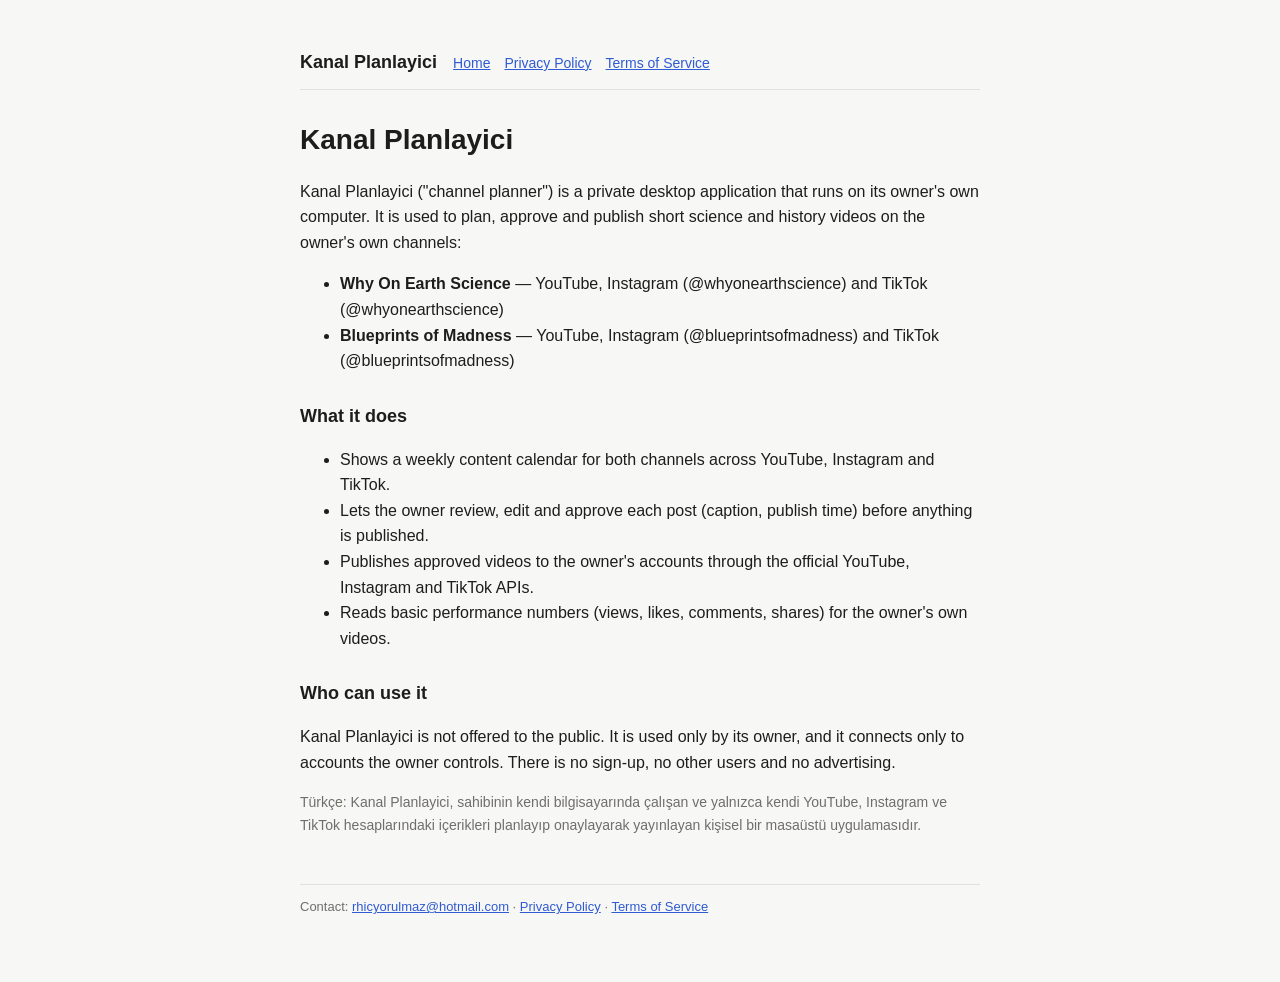
<file: index.html>
<!doctype html>
<html lang="en">
<head>
<meta charset="utf-8">
<meta name="viewport" content="width=device-width, initial-scale=1">
<title>Kanal Planlayici</title>
<meta name="description" content="Kanal Planlayici is a private desktop tool for planning and publishing the owner's own short videos on YouTube, Instagram and TikTok.">
<link rel="stylesheet" href="style.css">
</head>
<body>
<main>
<header><b>Kanal Planlayici</b>
  <nav><a href="./">Home</a><a href="privacy.html">Privacy Policy</a><a href="terms.html">Terms of Service</a></nav>
</header>

<h1>Kanal Planlayici</h1>
<p>Kanal Planlayici ("channel planner") is a private desktop application that runs on its owner's own computer. It is used to plan, approve and publish short science and history videos on the owner's own channels:</p>
<ul>
  <li><b>Why On Earth Science</b> — YouTube, Instagram (@whyonearthscience) and TikTok (@whyonearthscience)</li>
  <li><b>Blueprints of Madness</b> — YouTube, Instagram (@blueprintsofmadness) and TikTok (@blueprintsofmadness)</li>
</ul>

<h2>What it does</h2>
<ul>
  <li>Shows a weekly content calendar for both channels across YouTube, Instagram and TikTok.</li>
  <li>Lets the owner review, edit and approve each post (caption, publish time) before anything is published.</li>
  <li>Publishes approved videos to the owner's accounts through the official YouTube, Instagram and TikTok APIs.</li>
  <li>Reads basic performance numbers (views, likes, comments, shares) for the owner's own videos.</li>
</ul>

<h2>Who can use it</h2>
<p>Kanal Planlayici is not offered to the public. It is used only by its owner, and it connects only to accounts the owner controls. There is no sign-up, no other users and no advertising.</p>

<p class="muted">Türkçe: Kanal Planlayici, sahibinin kendi bilgisayarında çalışan ve yalnızca kendi YouTube, Instagram ve TikTok hesaplarındaki içerikleri planlayıp onaylayarak yayınlayan kişisel bir masaüstü uygulamasıdır.</p>

<footer>Contact: <a href="mailto:rhicyorulmaz@hotmail.com">rhicyorulmaz@hotmail.com</a> · <a href="privacy.html">Privacy Policy</a> · <a href="terms.html">Terms of Service</a></footer>
</main>
</body>
</html>
</file>
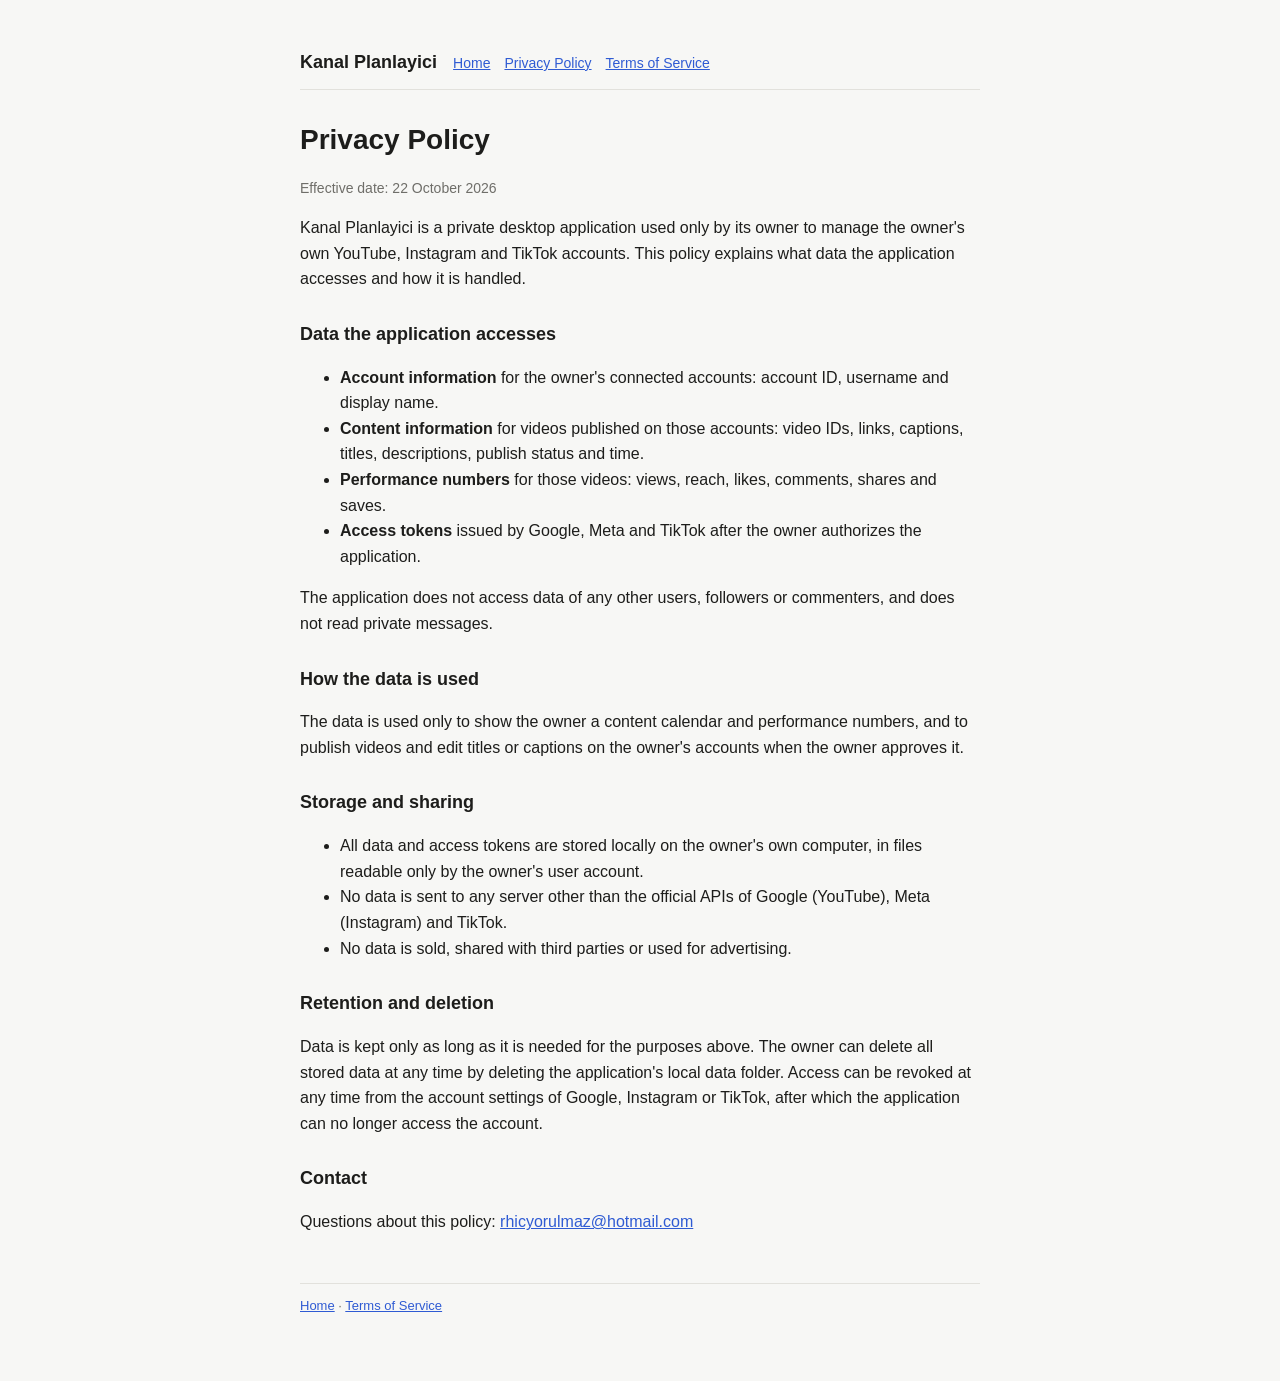
<file: privacy.html>
<!doctype html>
<html lang="en">
<head>
<meta charset="utf-8">
<meta name="viewport" content="width=device-width, initial-scale=1">
<title>Privacy Policy · Kanal Planlayici</title>
<link rel="stylesheet" href="style.css">
</head>
<body>
<main>
<header><b>Kanal Planlayici</b>
  <nav><a href="./">Home</a><a href="privacy.html">Privacy Policy</a><a href="terms.html">Terms of Service</a></nav>
</header>

<h1>Privacy Policy</h1>
<p class="muted">Effective date: 22 October 2026</p>

<p>Kanal Planlayici is a private desktop application used only by its owner to manage the owner's own YouTube, Instagram and TikTok accounts. This policy explains what data the application accesses and how it is handled.</p>

<h2>Data the application accesses</h2>
<ul>
  <li><b>Account information</b> for the owner's connected accounts: account ID, username and display name.</li>
  <li><b>Content information</b> for videos published on those accounts: video IDs, links, captions, titles, descriptions, publish status and time.</li>
  <li><b>Performance numbers</b> for those videos: views, reach, likes, comments, shares and saves.</li>
  <li><b>Access tokens</b> issued by Google, Meta and TikTok after the owner authorizes the application.</li>
</ul>
<p>The application does not access data of any other users, followers or commenters, and does not read private messages.</p>

<h2>How the data is used</h2>
<p>The data is used only to show the owner a content calendar and performance numbers, and to publish videos and edit titles or captions on the owner's accounts when the owner approves it.</p>

<h2>Storage and sharing</h2>
<ul>
  <li>All data and access tokens are stored locally on the owner's own computer, in files readable only by the owner's user account.</li>
  <li>No data is sent to any server other than the official APIs of Google (YouTube), Meta (Instagram) and TikTok.</li>
  <li>No data is sold, shared with third parties or used for advertising.</li>
</ul>

<h2>Retention and deletion</h2>
<p>Data is kept only as long as it is needed for the purposes above. The owner can delete all stored data at any time by deleting the application's local data folder. Access can be revoked at any time from the account settings of Google, Instagram or TikTok, after which the application can no longer access the account.</p>

<h2>Contact</h2>
<p>Questions about this policy: <a href="mailto:rhicyorulmaz@hotmail.com">rhicyorulmaz@hotmail.com</a></p>

<footer><a href="./">Home</a> · <a href="terms.html">Terms of Service</a></footer>
</main>
</body>
</html>
</file>
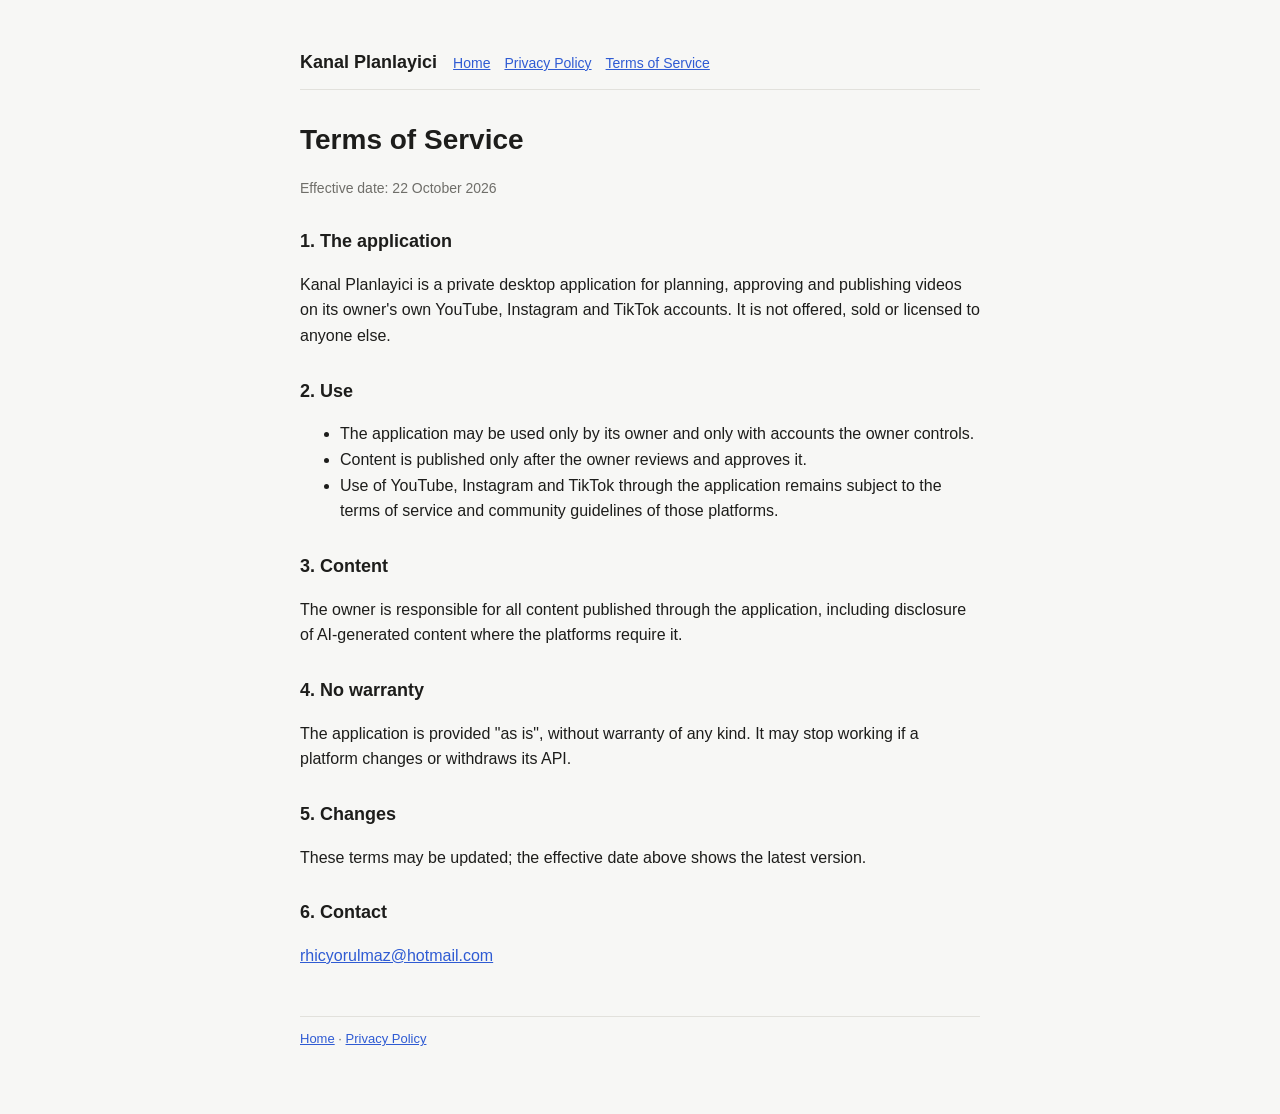
<file: terms.html>
<!doctype html>
<html lang="en">
<head>
<meta charset="utf-8">
<meta name="viewport" content="width=device-width, initial-scale=1">
<title>Terms of Service · Kanal Planlayici</title>
<link rel="stylesheet" href="style.css">
</head>
<body>
<main>
<header><b>Kanal Planlayici</b>
  <nav><a href="./">Home</a><a href="privacy.html">Privacy Policy</a><a href="terms.html">Terms of Service</a></nav>
</header>

<h1>Terms of Service</h1>
<p class="muted">Effective date: 22 October 2026</p>

<h2>1. The application</h2>
<p>Kanal Planlayici is a private desktop application for planning, approving and publishing videos on its owner's own YouTube, Instagram and TikTok accounts. It is not offered, sold or licensed to anyone else.</p>

<h2>2. Use</h2>
<ul>
  <li>The application may be used only by its owner and only with accounts the owner controls.</li>
  <li>Content is published only after the owner reviews and approves it.</li>
  <li>Use of YouTube, Instagram and TikTok through the application remains subject to the terms of service and community guidelines of those platforms.</li>
</ul>

<h2>3. Content</h2>
<p>The owner is responsible for all content published through the application, including disclosure of AI-generated content where the platforms require it.</p>

<h2>4. No warranty</h2>
<p>The application is provided "as is", without warranty of any kind. It may stop working if a platform changes or withdraws its API.</p>

<h2>5. Changes</h2>
<p>These terms may be updated; the effective date above shows the latest version.</p>

<h2>6. Contact</h2>
<p><a href="mailto:rhicyorulmaz@hotmail.com">rhicyorulmaz@hotmail.com</a></p>

<footer><a href="./">Home</a> · <a href="privacy.html">Privacy Policy</a></footer>
</main>
</body>
</html>
</file>
<file: style.css>
:root { --bg: #f7f7f5; --text: #1d1d1b; --muted: #6f6e69; --line: #e2e1dc; --accent: #2f5bd3; }
@media (prefers-color-scheme: dark) {
  :root { --bg: #171716; --text: #ecebe6; --muted: #9c9a93; --line: #34332f; --accent: #7b9cf0; }
}
* { box-sizing: border-box; }
body { margin: 0; background: var(--bg); color: var(--text);
       font: 16px/1.6 -apple-system, BlinkMacSystemFont, "Segoe UI", Roboto, sans-serif; }
main { max-width: 720px; margin: 0 auto; padding: 48px 20px 64px; }
header { display: flex; gap: 16px; align-items: baseline; flex-wrap: wrap; border-bottom: 1px solid var(--line);
         padding-bottom: 12px; margin-bottom: 28px; }
header b { font-size: 18px; }
header nav { display: flex; gap: 14px; font-size: 14px; }
a { color: var(--accent); }
h1 { font-size: 28px; margin: 0 0 8px; }
h2 { font-size: 18px; margin: 28px 0 6px; }
.muted { color: var(--muted); font-size: 14px; }
footer { margin-top: 48px; border-top: 1px solid var(--line); padding-top: 12px; font-size: 13px; color: var(--muted); }
</file>
